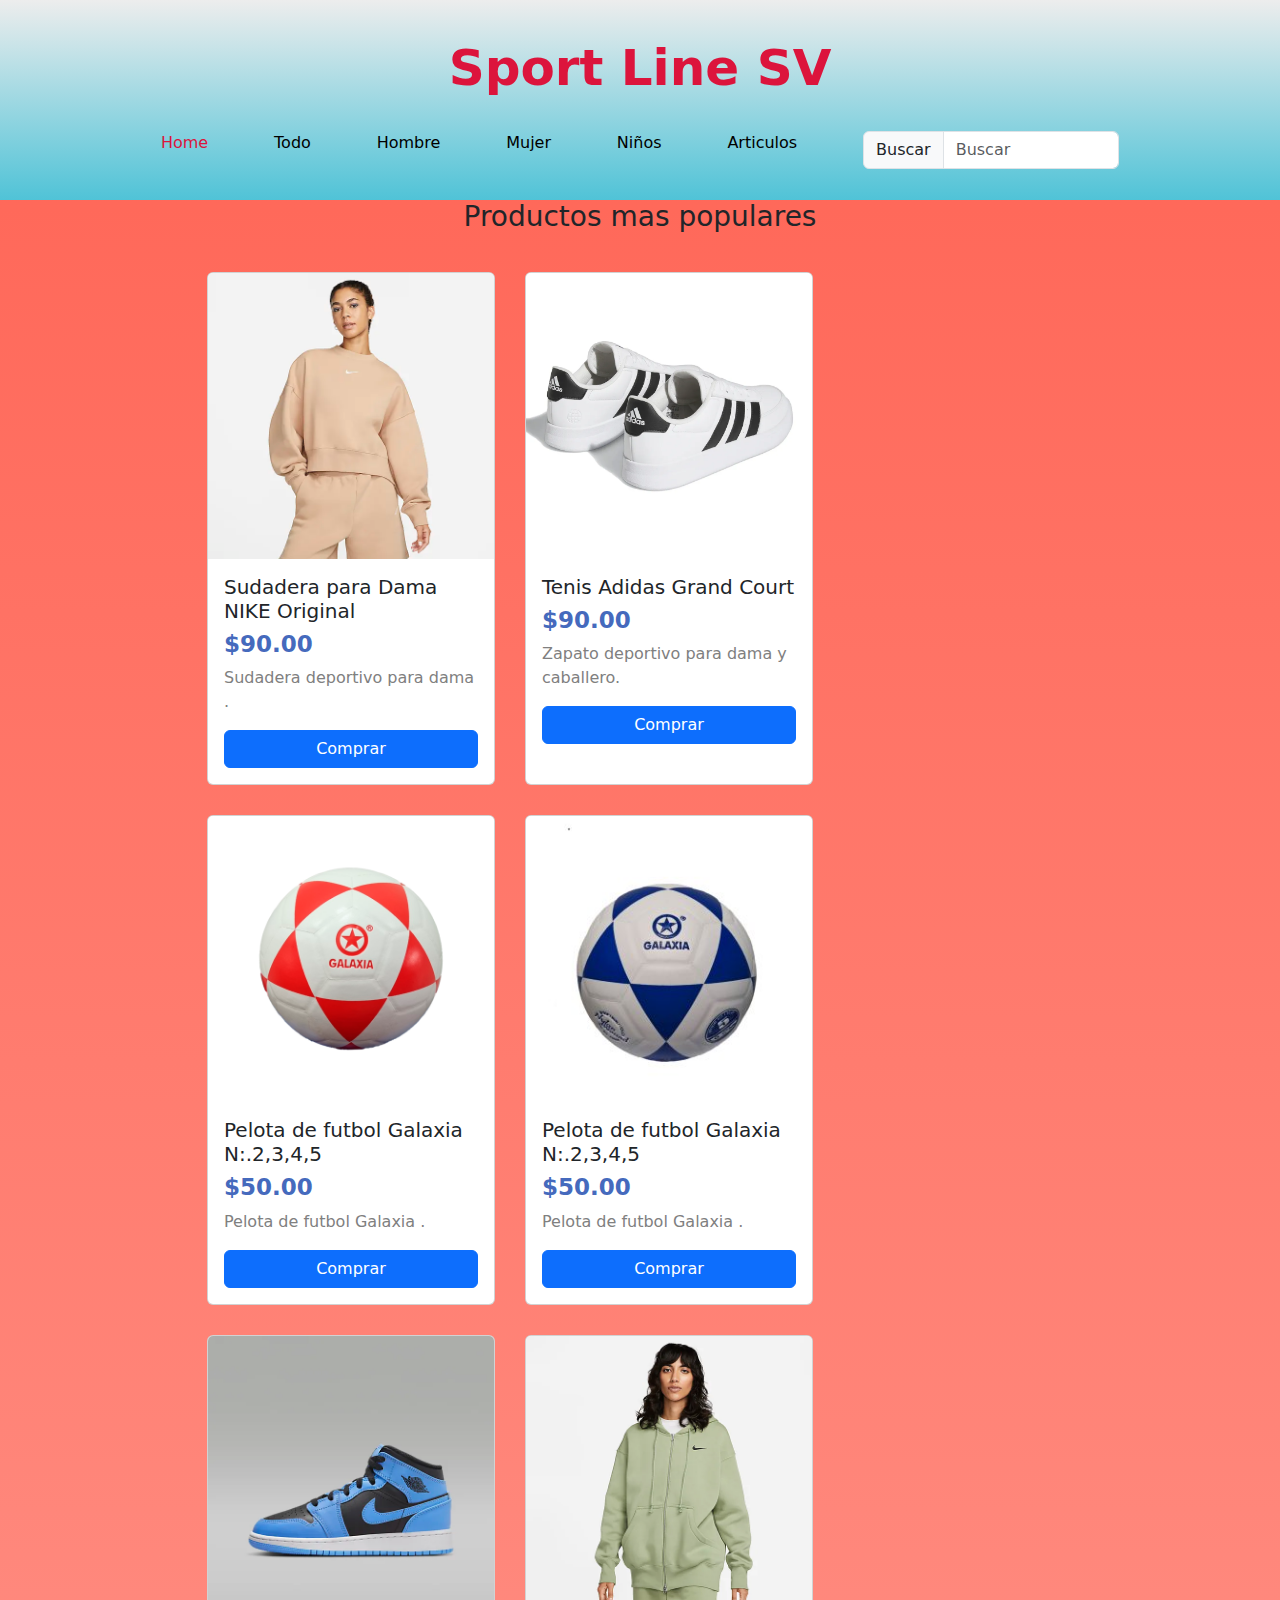
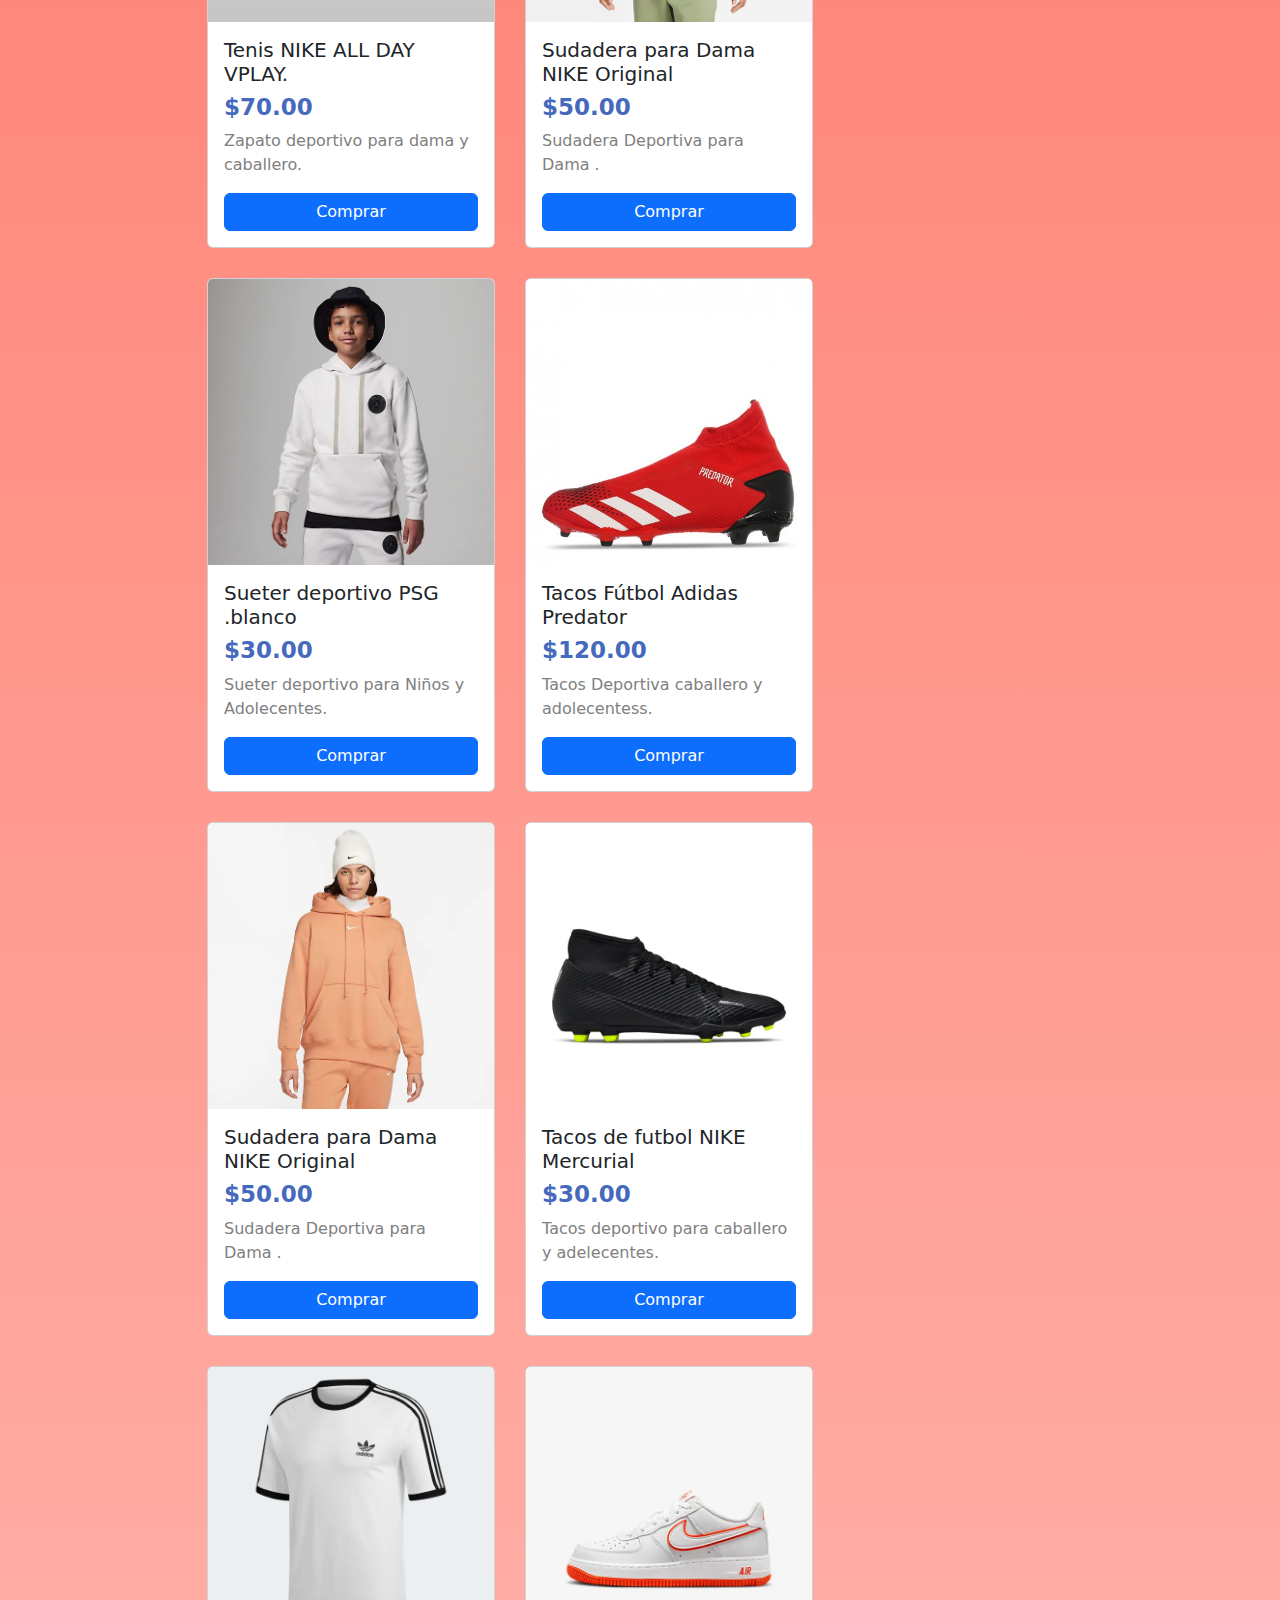
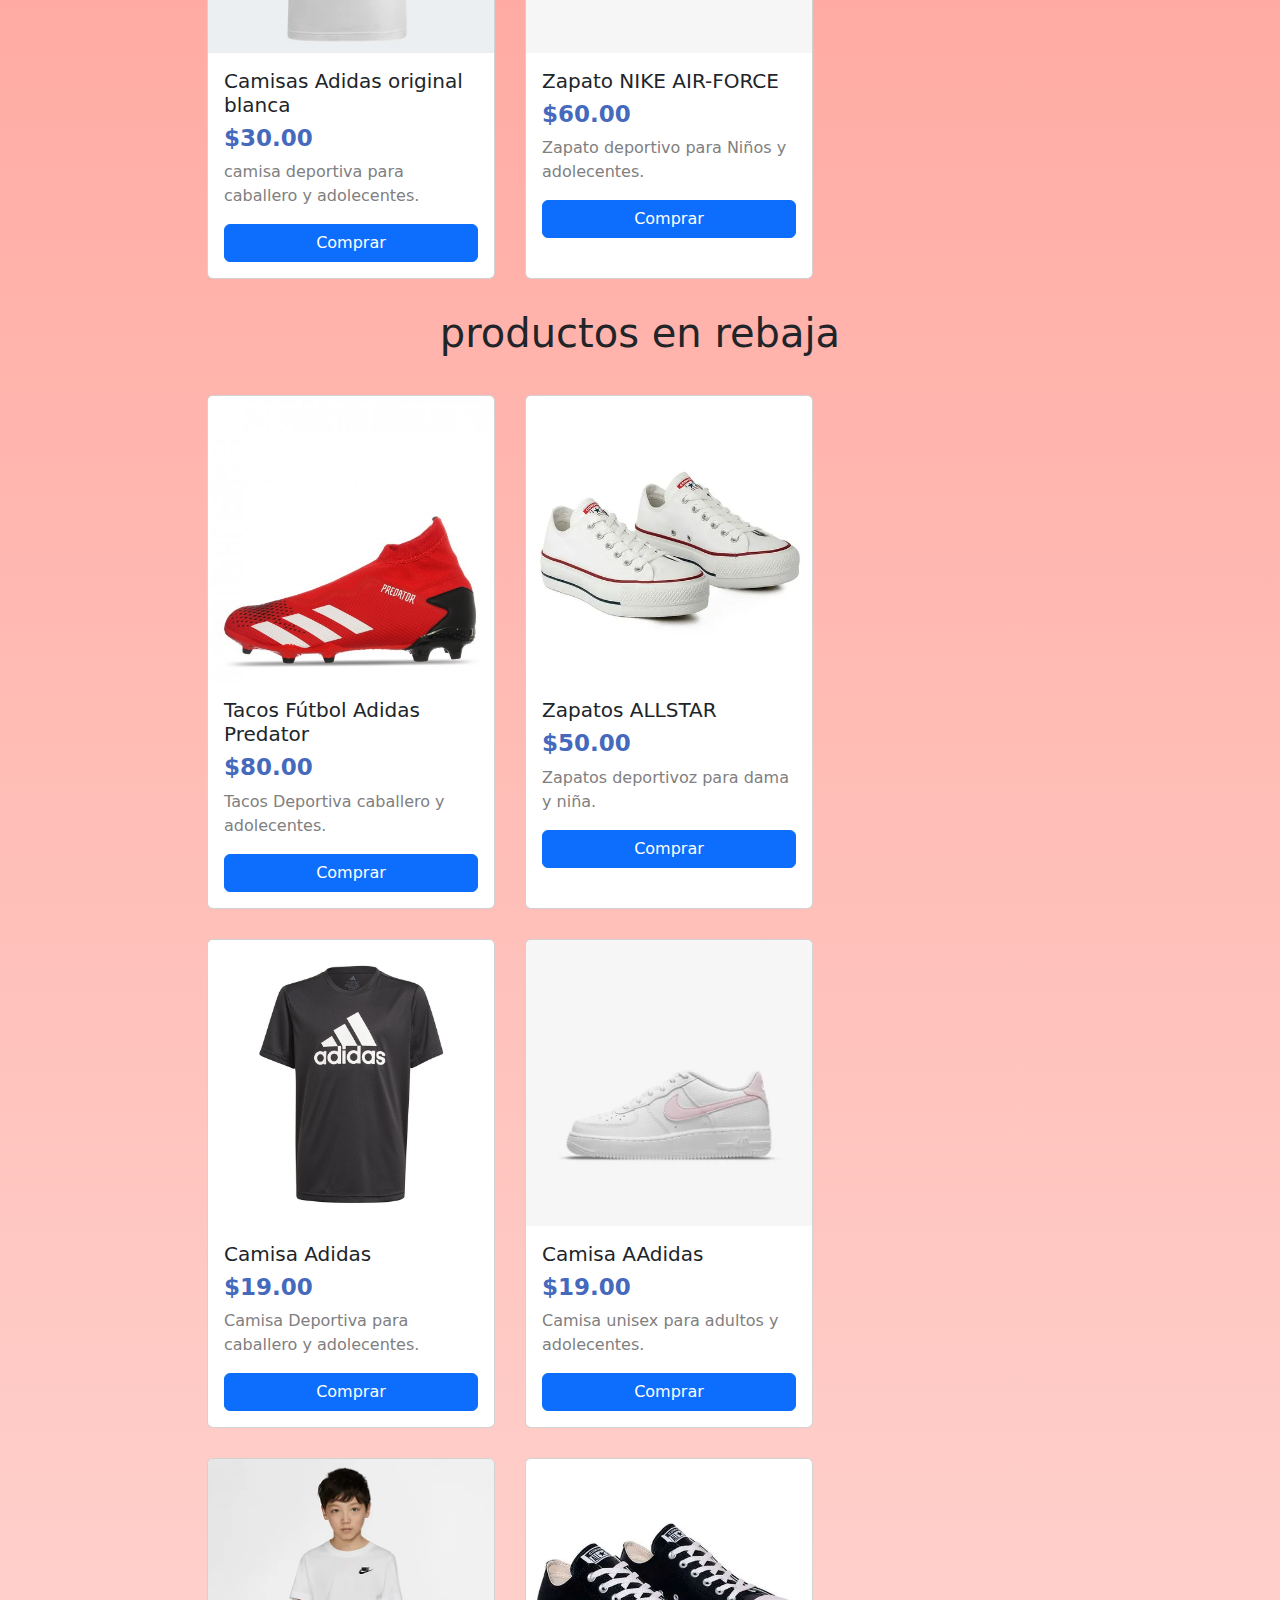
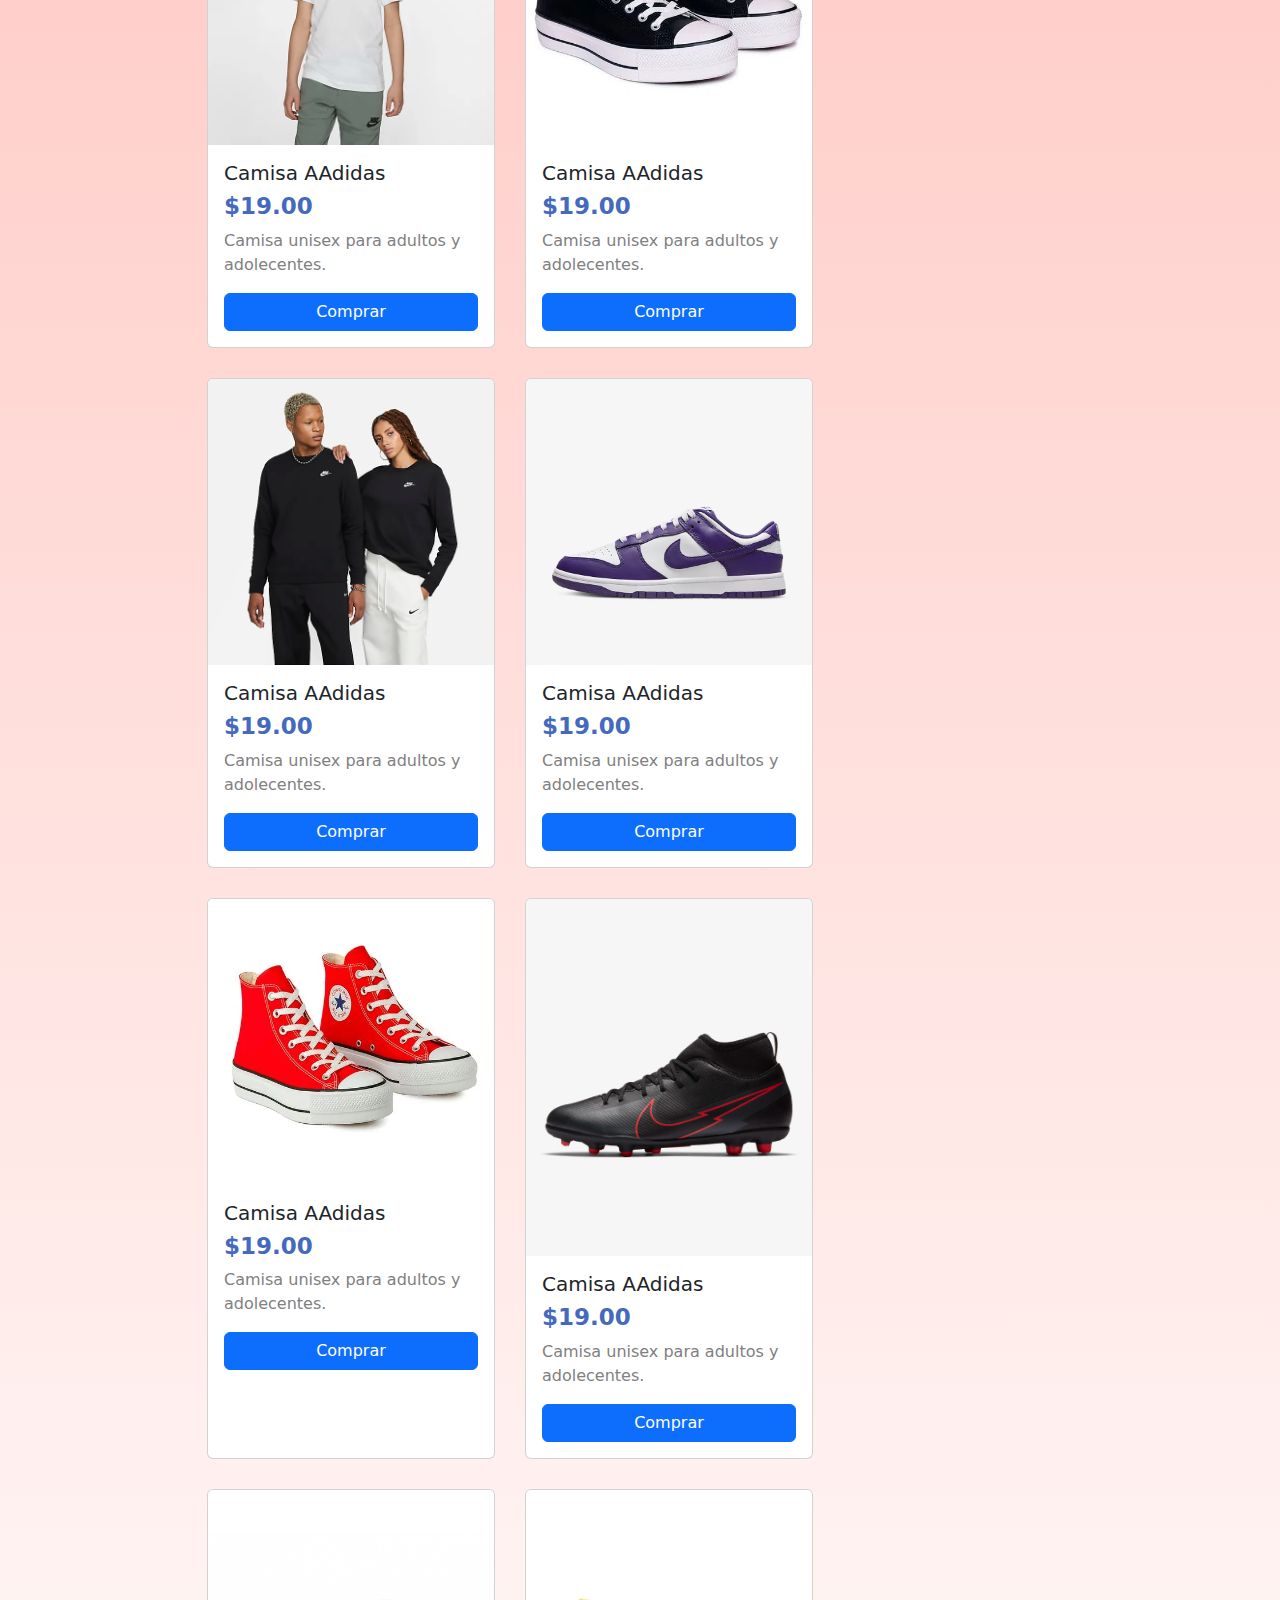
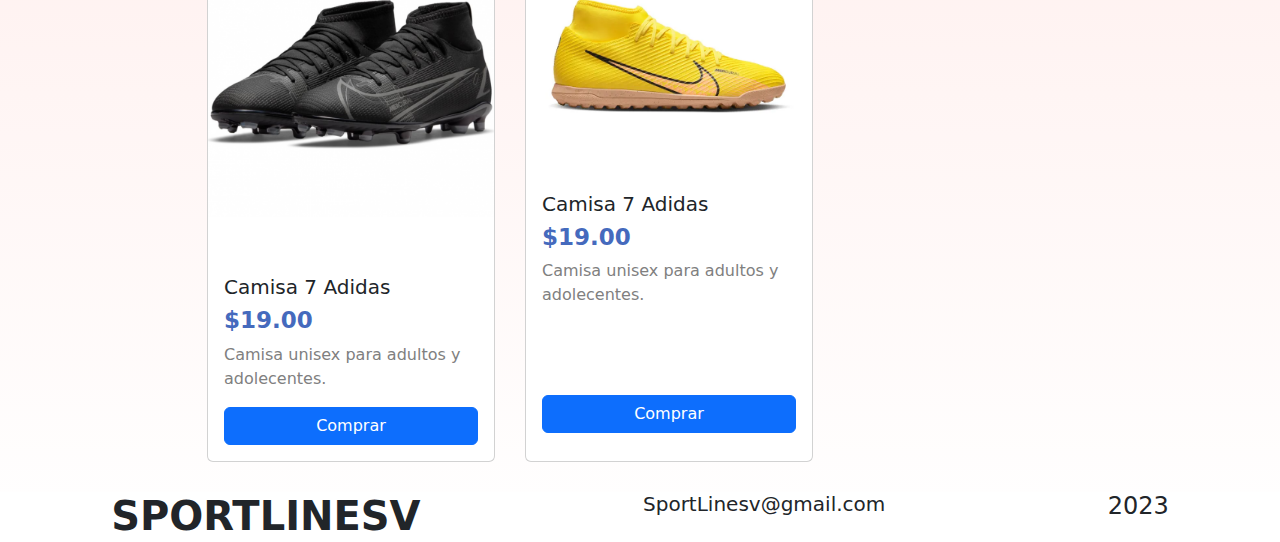
<file: index.html>
<!DOCTYPE html>
<html lang="en">

<head>
  <meta charset="UTF-8" />
  <meta name="viewport" content="width=device-width, initial-scale=1.0" />
  <title>SportLineSV</title>
  <link rel="stylesheet" href="css/nav.css" />
  <link rel="stylesheet" href="css/bootstrap.min.css" />
  <link rel="stylesheet" href="css/cards.css">
  <link rel="stylesheet" href="css/footer.css">
  <script src="https://code.jquery.com/jquery-3.5.1.js"></script>
  <link rel="stylesheet" href="https://cdnjs.cloudflare.com/ajax/libs/font-awesome/6.4.2/css/all.min.css" integrity="sha512-z3gLpd7yknf1YoNbCzqRKc4qyor8gaKU1qmn+CShxbuBusANI9QpRohGBreCFkKxLhei6S9CQXFEbbKuqLg0DA==" crossorigin="anonymous" referrerpolicy="no-referrer" />

</head>

<body>
  <div class="navegacion">

    <div class="logo">
      <span class="logo">Sport Line SV</span>
    </div>
    <div class="links">
      <a href="index.html" class="active"><i class="fa-regular fa-hand-point-down"></i>Home</a>
      <a href="pages/todo.html"><i class="fa-regular fa-hand-point-down"></i>Todo</a>
      <a href="pages/hombre.html"><i class="fa-regular fa-hand-point-down"></i>Hombre</a>
      <a href="pages/mujer.html"><i class="fa-regular fa-hand-point-down"></i>Mujer</a>
      <a href="pages/kids.html"><i class="fa-regular fa-hand-point-down"></i>Niños</a>
      <a href="pages/articulos.html"><i class="fa-regular fa-hand-point-down"></i>Articulos</a>
      <div class="col-3">
        <div class="input-group">
          <span class="input-group-text" id="basic-addon1">Buscar</span>
          <input type="text" class="form-control" placeholder="Buscar" aria-describedby="basic-addon1" />
        </div>
      </div>
    </div>
  </div>


  <center>
    <h3>Productos mas populares</h3>
  </center>
  <div class="containers">
    <div class="card" style="width: 18rem;">
      <img src="img/img R.M/camisa7.png" class="card-img-top" alt="...">
      <div class="card-body">
        <h5 class="card-title">Sudadera para Dama NIKE Original</h5>
        <h3 class="price"> $90.00</h3>
        <p class="card-text">Sudadera deportivo para dama .</p>
        <div class="d-grid gap-2">
          <a href="#" class="btn btn-primary ">Comprar</a>
        </div>
      </div>
    </div>
    <div class="card" style="width: 18rem;">
      <img src="img/img Z.H/tenis2.webp" class="card-img-top" alt="...">
      <div class="card-body">
        <h5 class="card-title">Tenis Adidas Grand Court </h5>
        <h3 class="price"> $90.00</h3>
        <p class="card-text">Zapato deportivo para dama y caballero.</p>
        <div class="d-grid gap-2">
          <a href="#" class="btn btn-primary ">Comprar</a>
        </div>
      </div>
    </div>

    <div class="card" style="width: 18rem;">
      <img src="img/home/pelota1.png" class="card-img-top" alt="...">
      <div class="card-body">
        <h5 class="card-title">Pelota de futbol Galaxia N:.2,3,4,5 </h5>
        <h3 class="price"> $50.00</h3>
        <p class="card-text">Pelota de futbol Galaxia .</p>
        <div class="d-grid gap-2">
          <a href="#" class="btn btn-primary ">Comprar</a>
        </div>
      </div>
    </div>
    
    <div class="card" style="width: 18rem;">
      <img src="img/home/pelota2.jpg" class="card-img-top" alt="...">
      <div class="card-body">
        <h5 class="card-title">Pelota de futbol Galaxia N:.2,3,4,5</h5>
        <h3 class="price"> $50.00</h3>
        <p class="card-text">Pelota de futbol Galaxia .</p>
        <div class="d-grid gap-2">
          <a href="#" class="btn btn-primary ">Comprar</a>
        </div>
      </div>
    </div>
    <div class="card" style="width: 18rem;">
      <img src="img/img Z.NÑO/air-jordan-1-mid-zapatillas-nino-a-xshl11.png" class="card-img-top" alt="...">
      <div class="card-body">
        <h5 class="card-title">Tenis NIKE ALL DAY VPLAY.</h5>
        <h3 class="price"> $70.00</h3>
        <p class="card-text">Zapato deportivo para dama y caballero.</p>
        <div class="d-grid gap-2">
          <a href="#" class="btn btn-primary ">Comprar</a>
        </div>
      </div>
    </div>
    <div class="card" style="width: 18rem;">
      <img src="img/img R.M/camisa4.png" class="card-img-top" alt="...">
      <div class="card-body">
        <h5 class="card-title">Sudadera para Dama NIKE Original  </h5>
        <h3 class="price"> $50.00</h3>
        <p class="card-text"> Sudadera Deportiva para Dama  .</p>
        <div class="d-grid gap-2">
          <a href="#" class="btn btn-primary ">Comprar</a>
        </div>
      </div>
    </div>
    
    <div class="card" style="width: 18rem;">
      <img src="img/img R.NIÑO/camisa1.png" class="card-img-top" alt="...">
      <div class="card-body">
        <h5 class="card-title">Sueter deportivo PSG .blanco  </h5>
        <h3 class="price"> $30.00</h3>
        <p class="card-text">Sueter deportivo para Niños y Adolecentes.</p>
        <div class="d-grid gap-2">
          <a href="#" class="btn btn-primary ">Comprar</a>
        </div>
      </div>
    </div>
    <div class="card" style="width: 18rem;">
      <img src="img/home/tacos13.png" class="card-img-top" alt="...">
      <div class="card-body">
        <h5 class="card-title">Tacos Fútbol Adidas Predator </h5>
        <h3 class="price"> $120.00</h3>
        <p class="card-text">Tacos Deportiva caballero y adolecentess.</p>
        <div class="d-grid gap-2">
          <a href="#" class="btn btn-primary ">Comprar</a>
        </div>
      </div>
    </div>
    
    <div class="card" style="width: 18rem;">
      <img src="img/img R.M/camisa5.png" class="card-img-top" alt="...">
      <div class="card-body">
        <h5 class="card-title">Sudadera para Dama NIKE Original</h5>
        <h3 class="price"> $50.00</h3>
        <p class="card-text">Sudadera Deportiva para Dama .</p>
        <div class="d-grid gap-2">
          <a href="#" class="btn btn-primary ">Comprar</a>
        </div>
      </div>
    </div>
    <div class="card" style="width: 18rem;">
      <img src="img/home/taco11.webp" class="card-img-top" alt="...">
      <div class="card-body">
        <h5 class="card-title">Tacos de futbol NIKE  Mercurial </h5>
        <h3 class="price"> $30.00</h3>
        <p class="card-text">Tacos deportivo para  caballero y adelecentes.</p>
        <div class="d-grid gap-2">
          <a href="#" class="btn btn-primary ">Comprar</a>
        </div>
      </div>
    </div>
    <div class="card" style="width: 18rem;">
      <img src="img/home/adidas1.webp" class="card-img-top" alt="...">
      <div class="card-body">
        <h5 class="card-title">Camisas Adidas original blanca </h5>
        <h3 class="price"> $30.00</h3>
        <p class="card-text">camisa deportiva para caballero y adolecentes.</p>
        <div class="d-grid gap-2">
          <a href="#" class="btn btn-primary ">Comprar</a>
        </div>
      </div>
    </div>
    
    <div class="card" style="width: 18rem;">
      <img src="img/img Z.NÑO/air-force-1-zapatillas-nino-a-snmW91.png" class="card-img-top" alt="...">
      <div class="card-body">
        <h5 class="card-title">Zapato NIKE AIR-FORCE</h5>
        <h3 class="price"> $60.00</h3>
        <p class="card-text">Zapato deportivo para Niños y adolecentes.</p>
        <div class="d-grid gap-2">
          <a href="#" class="btn btn-primary ">Comprar</a>
        </div>
      </div>
    </div>
  </div>
 <center> <h1>productos en rebaja</h1></center>
  <div class="containers">
    <div class="card" style="width: 18rem;">
      <img src="img/home/tacos13.png" class="card-img-top" alt="...">
      <div class="card-body">
        <h5 class="card-title">Tacos Fútbol Adidas Predator </h5>
        <h3 class="price"> $80.00</h3>
        <p class="card-text">Tacos Deportiva caballero y adolecentes.</p>
        <div class="d-grid gap-2">
          <a href="#" class="btn btn-primary ">Comprar</a>
        </div>
      </div>
    </div>
    <div class="card" style="width: 18rem;">
      <img src="img/home/tenis1 (2).webp" class="card-img-top" alt="...">
      <div class="card-body">
        <h5 class="card-title">Zapatos ALLSTAR</h5>
        <h3 class="price"> $50.00</h3>
        <p class="card-text">Zapatos deportivoz para dama y niña.</p>
        <div class="d-grid gap-2">
          <a href="#" class="btn btn-primary ">Comprar</a>
        </div>
      </div>
    </div>
    <div class="card" style="width: 18rem;">
      <img src="img/home/adidas2.jpg" class="card-img-top" alt="...">
      <div class="card-body">
        <h5 class="card-title">Camisa  Adidas</h5>
        <h3 class="price"> $19.00</h3>
        <p class="card-text">Camisa Deportiva para caballero y adolecentes.</p>
        <div class="d-grid gap-2">
          <a href="#" class="btn btn-primary ">Comprar</a>
        </div>
      </div>
    </div>
    <div class="card" style="width: 18rem;">
      <img src="img/home/tenis22.png" class="card-img-top" alt="...">
      <div class="card-body">
        <h5 class="card-title">Camisa  AAdidas</h5>
        <h3 class="price"> $19.00</h3>
        <p class="card-text">Camisa unisex para adultos y adolecentes.</p>
        <div class="d-grid gap-2">
          <a href="#" class="btn btn-primary ">Comprar</a>
        </div>
      </div>
    </div>
    <div class="card" style="width: 18rem;">
      <img src="img/img R.NIÑO/camisa4.png" class="card-img-top" alt="...">
      <div class="card-body">
        <h5 class="card-title">Camisa  AAdidas</h5>
        <h3 class="price"> $19.00</h3>
        <p class="card-text">Camisa unisex para adultos y adolecentes.</p>
        <div class="d-grid gap-2">
          <a href="#" class="btn btn-primary ">Comprar</a>
        </div>
      </div>
    </div>
    <div class="card" style="width: 18rem;">
      <img src="img/img Z.M/tenis1 (4).webp" class="card-img-top" alt="...">
      <div class="card-body">
        <h5 class="card-title">Camisa  AAdidas</h5>
        <h3 class="price"> $19.00</h3>
        <p class="card-text">Camisa unisex para adultos y adolecentes.</p>
        <div class="d-grid gap-2">
          <a href="#" class="btn btn-primary ">Comprar</a>
        </div>
      </div>
    </div>
    <div class="card" style="width: 18rem;">
      <img src="img/img R.H/camisa5.png" class="card-img-top" alt="...">
      <div class="card-body">
        <h5 class="card-title">Camisa  AAdidas</h5>
        <h3 class="price"> $19.00</h3>
        <p class="card-text">Camisa unisex para adultos y adolecentes.</p>
        <div class="d-grid gap-2">
          <a href="#" class="btn btn-primary ">Comprar</a>
        </div>
      </div>
    </div>
    <div class="card" style="width: 18rem;">
      <img src="img/img Z.NÑO/dunk-low-retro-zapatillas-Q77g1d.png" class="card-img-top" alt="...">
      <div class="card-body">
        <h5 class="card-title">Camisa  AAdidas</h5>
        <h3 class="price"> $19.00</h3>
        <p class="card-text">Camisa unisex para adultos y adolecentes.</p>
        <div class="d-grid gap-2">
          <a href="#" class="btn btn-primary ">Comprar</a>
        </div>
      </div>
    </div>
    <div class="card" style="width: 18rem;">
      <img src="img/home/tenis1 (6).webp" class="card-img-top" alt="...">
      <div class="card-body">
        <h5 class="card-title">Camisa  AAdidas</h5>
        <h3 class="price"> $19.00</h3>
        <p class="card-text">Camisa unisex para adultos y adolecentes.</p>
        <div class="d-grid gap-2">
          <a href="#" class="btn btn-primary ">Comprar</a>
        </div>
      </div>
    </div>
    <div class="card" style="width: 18rem;">
      <img src="img/home/tacos20.webp" class="card-img-top" alt="...">
      <div class="card-body">
        <h5 class="card-title">Camisa  AAdidas</h5>
        <h3 class="price"> $19.00</h3>
        <p class="card-text">Camisa unisex para adultos y adolecentes.</p>
        <div class="d-grid gap-2">
          <a href="#" class="btn btn-primary ">Comprar</a>
        </div>
      </div>
    </div>
    

    <div class="card" style="width: 18rem;">
      <img src="img/home/tacos100.jpg" class="card-img-top" alt="...">
      <div class="card-body">
        <h5 class="card-title">Camisa 7 Adidas</h5>
        <h3 class="price"> $19.00</h3>
        <p class="card-text">Camisa unisex para adultos y adolecentes.</p>
        <div class="d-grid gap-2">
          <a href="#" class="btn btn-primary ">Comprar</a>
        </div>
      </div>
    </div>
    <div class="card" style="width: 18rem; ">
      <img src="img/home/dj5965-780-phsrh000-2000.webp" class="card-img-top" alt="...">
      <div class="card-body">
        <h5 class="card-title">Camisa 7 Adidas</h5>
        <h3 class="price"> $19.00</h3>
        <p class="card-text">Camisa unisex para adultos y adolecentes.
         
        </p>
        <br>
        <br>
        <br>
        <div class="d-grid gap-2">
          <a href="#" class="btn btn-primary ">Comprar</a>
        </div>
      </div>
    </div>
  </div>
 
  

  <div class="footer">
    <h1>SPORTLINESV</h1>
    <h5>SportLinesv@gmail.com</h5>
    <h4>2023</h4>
  </div>
  <script src="https://ajax.googleapis.com/ajax/libs/jquery/1.11.2/jquery.min.js"></script>
  <script src="js/targeta.js"></script>
  <script src="js/jquery-3.2.1.slim.min.js.js"></script>
  <script src="js/bootstrap.min.js.js"></script>
  <script src="js/popper.min.js.js"></script>

</body>

</html>
</file>
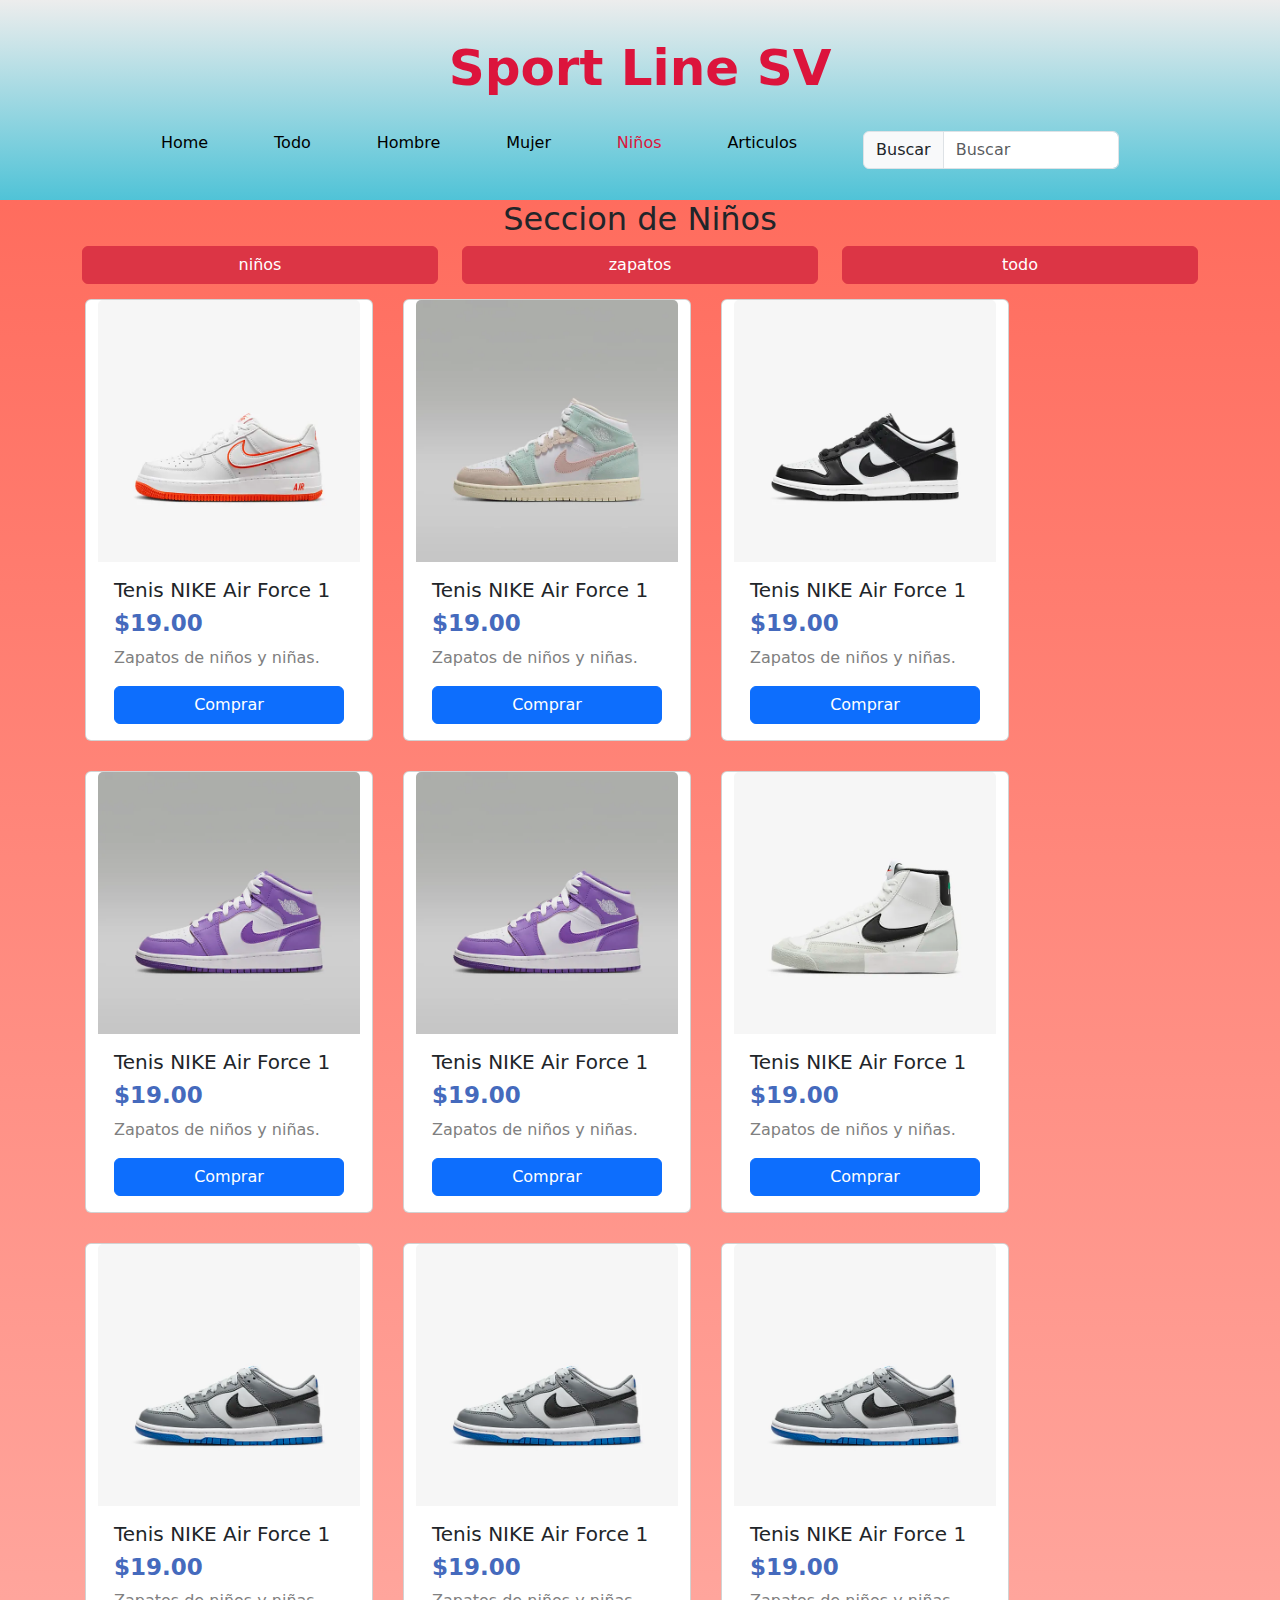
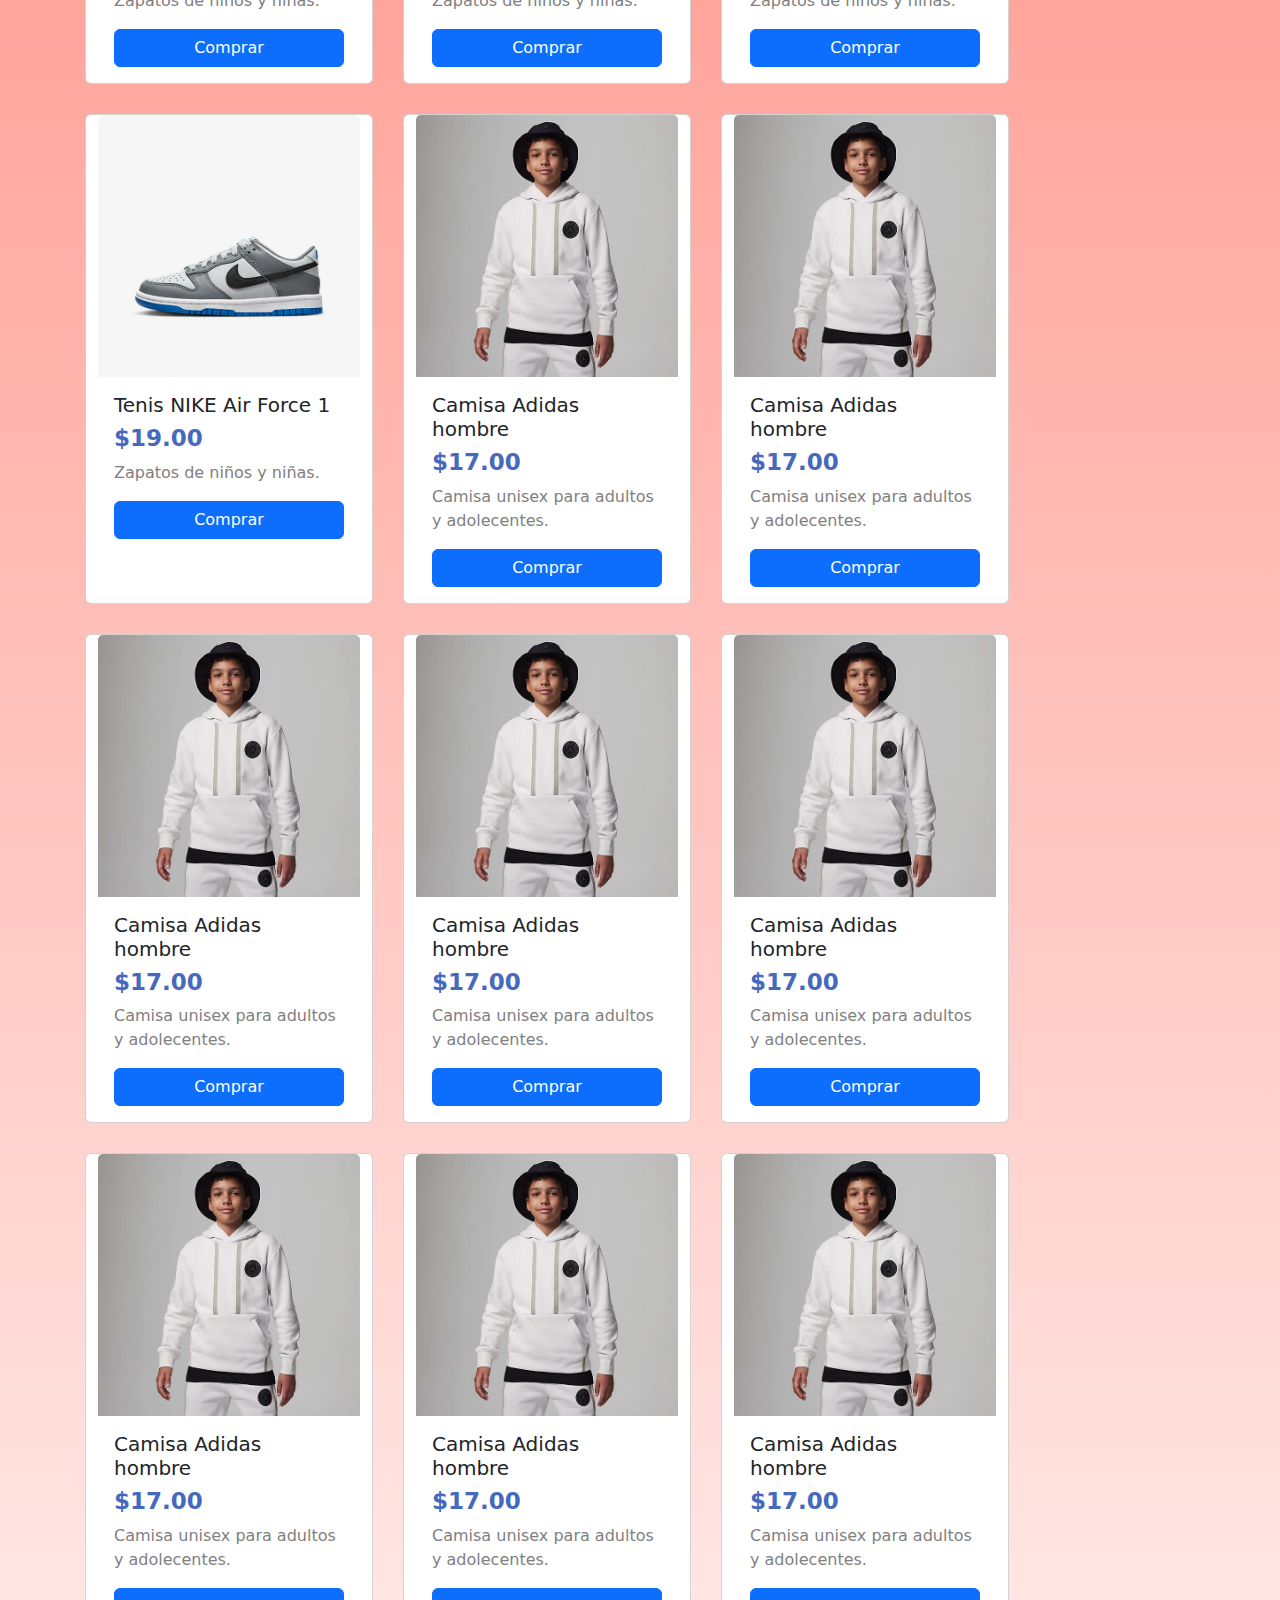
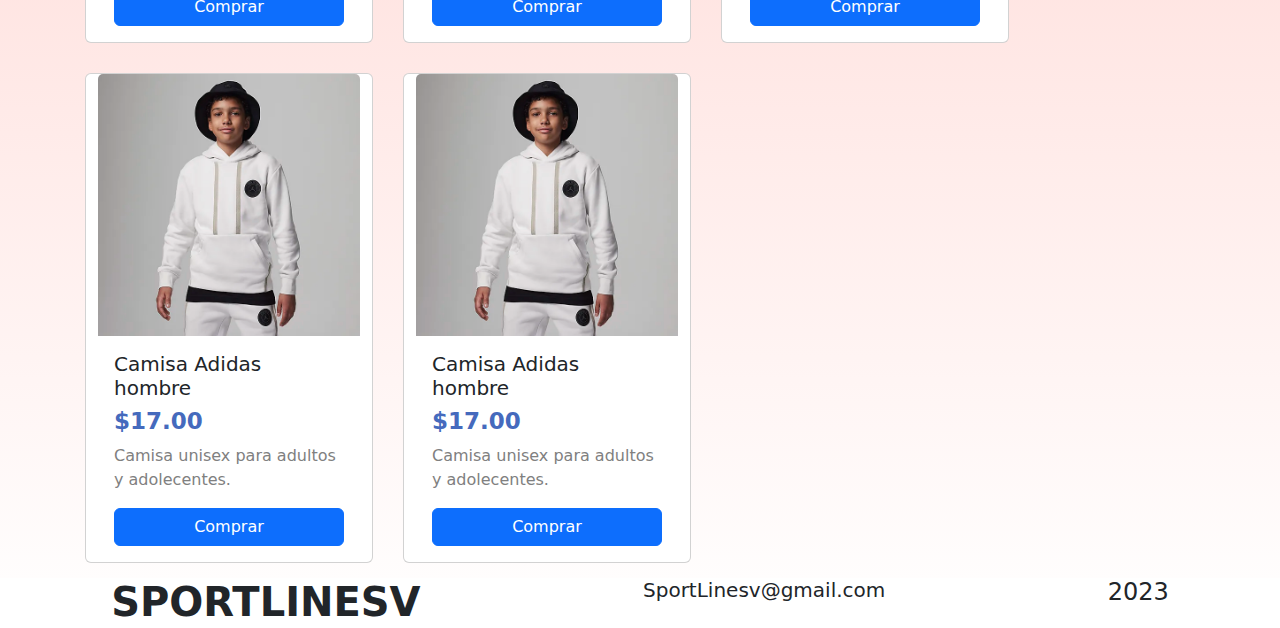
<file: pages/kids.html>
<!DOCTYPE html>
<html lang="en">

<head>
  <meta charset="UTF-8">
  <meta name="viewport" content="width=device-width, initial-scale=1.0">
  <title>SportLineSV</title>
  <link rel="stylesheet" href="../css/nav.css" />
  <link rel="stylesheet" href="../css/bootstrap.min.css" />
  <link rel="stylesheet" href="../css/cards.css">
  <link rel="stylesheet" href="../css/footer.css">
  <script src="https://code.jquery.com/jquery-3.5.1.js"></script>
  <link rel="stylesheet" href="https://cdnjs.cloudflare.com/ajax/libs/font-awesome/6.4.2/css/all.min.css" integrity="sha512-z3gLpd7yknf1YoNbCzqRKc4qyor8gaKU1qmn+CShxbuBusANI9QpRohGBreCFkKxLhei6S9CQXFEbbKuqLg0DA==" crossorigin="anonymous" referrerpolicy="no-referrer" />
</head>

<body>
  <div class="navegacion">

    <div class="logo">
      <span class="logo">Sport Line SV</span>
    </div>
    <div class="links">
      <a href="../index.html"><i class="fa-regular fa-hand-point-down"></i>Home</a>
      <a href="todo.html"><i class="fa-regular fa-hand-point-down"></i>Todo</a>
      <a href="hombre.html"><i class="fa-regular fa-hand-point-down"></i>Hombre</a>
      <a href="mujer.html"><i class="fa-regular fa-hand-point-down"></i>Mujer</a>
      <a href="kids.html" class="active"><i class="fa-regular fa-hand-point-down"></i>Niños</a>
      <a href="articulos.html"><i class="fa-regular fa-hand-point-down"></i>Articulos</a>
      <div class="col-3">
        <div class="input-group">
          <span class="input-group-text" id="basic-addon1">Buscar</span>
          <input type="text" class="form-control" placeholder="Buscar" aria-describedby="basic-addon1" />
        </div>
      </div>
    </div>
  </div>

  <center>
    <h2>Seccion de Niños</h2>
  </center>
  <div class="container">
    <div class="row">
      <div class="col-4">
        <div class="d-grid gap-2">
          <button class="btn btn-danger" type="button" category="niños">niños</button>
        </div>


      </div>
      <div class="col-4">
        <div class="d-grid gap-2">
          <button class="btn btn-danger" type="button" category="niños-zapatos">zapatos</button>
        </div>

      </div>
      <div class="col-4">
        <div class="d-grid gap-2">
          <button class="btn btn-danger" type="button" category="all-gender">todo</button>
        </div>

      </div>
    </div>
    <div class="row">
      <div class="card" style="width: 18rem;" category="niños-zapatos">
        <img src="../img/img Z.NÑO/air-force-1-zapatillas-nino-a-snmW91.png" class="card-img-top" alt="...">
        <div class="card-body">
          <h5 class="card-title">Tenis NIKE Air Force 1</h5>
          <h3 class="price"> $19.00</h3>
          <p class="card-text">Zapatos de niños y niñas.</p>
          <div class="d-grid gap-2">
            <a href="#" class="btn btn-primary ">Comprar</a>
          </div>
        </div>
      </div>
      <div class="card" style="width: 18rem;" category="niños-zapatos">
        <img src="../img/img Z.NÑO/air-jordan-1-mid-se-zapatillas-nino-a-9xR8N6.png" class="card-img-top" alt="...">
        <div class="card-body">
          <h5 class="card-title">Tenis NIKE Air Force 1</h5>
          <h3 class="price"> $19.00</h3>
          <p class="card-text">Zapatos de niños y niñas.</p>
          <div class="d-grid gap-2">
            <a href="#" class="btn btn-primary ">Comprar</a>
          </div>
        </div>
      </div>
      <div class="card" style="width: 18rem;" category="niños-zapatos">
        <img src="../img/img Z.NÑO/zapatillas-dunk-low-nino-a-ClKMgF.png" class="card-img-top" alt="...">
        <div class="card-body">
          <h5 class="card-title">Tenis NIKE Air Force 1</h5>
          <h3 class="price"> $19.00</h3>
          <p class="card-text">Zapatos de niños y niñas.</p>
          <div class="d-grid gap-2">
            <a href="#" class="btn btn-primary ">Comprar</a>
          </div>
        </div>
      </div>
      <div class="card" style="width: 18rem;" category="niños-zapatos">
        <img src="../img/img Z.NÑO/air-jordan-1-mid-zapatillas-nino-a-9xdfBq (1).png" class="card-img-top" alt="...">
        <div class="card-body">
          <h5 class="card-title">Tenis NIKE Air Force 1</h5>
          <h3 class="price"> $19.00</h3>
          <p class="card-text">Zapatos de niños y niñas.</p>
          <div class="d-grid gap-2">
            <a href="#" class="btn btn-primary ">Comprar</a>
          </div>
        </div>
      </div>
      <div class="card" style="width: 18rem;" category="niños-zapatos">
        <img src="../img/img Z.NÑO/air-jordan-1-mid-zapatillas-nino-a-9xdfBq.png" class="card-img-top" alt="...">
        <div class="card-body">
          <h5 class="card-title">Tenis NIKE Air Force 1</h5>
          <h3 class="price"> $19.00</h3>
          <p class="card-text">Zapatos de niños y niñas.</p>
          <div class="d-grid gap-2">
            <a href="#" class="btn btn-primary ">Comprar</a>
          </div>
        </div>
      </div>
      <div class="card" style="width: 18rem;" category="niños-zapatos">
        <img src="../img/img Z.NÑO/blazer-mid-77-se-zapatillas-nino-a-ZDPz3w.png" class="card-img-top" alt="...">
        <div class="card-body">
          <h5 class="card-title">Tenis NIKE Air Force 1</h5>
          <h3 class="price"> $19.00</h3>
          <p class="card-text">Zapatos de niños y niñas.</p>
          <div class="d-grid gap-2">
            <a href="#" class="btn btn-primary ">Comprar</a>
          </div>
        </div>
      </div>
      <div class="card" style="width: 18rem;" category="niños-zapatos">
        <img src="../img/img Z.NÑO/zapatillas-dunk-low-nino-a-qzSGWv.png" class="card-img-top" alt="...">
        <div class="card-body">
          <h5 class="card-title">Tenis NIKE Air Force 1</h5>
          <h3 class="price"> $19.00</h3>
          <p class="card-text">Zapatos de niños y niñas.</p>
          <div class="d-grid gap-2">
            <a href="#" class="btn btn-primary ">Comprar</a>
          </div>
        </div>
      </div>
      <div class="card" style="width: 18rem;" category="niños-zapatos">
        <img src="../img/img Z.NÑO/zapatillas-dunk-low-nino-a-qzSGWv.png" class="card-img-top" alt="...">
        <div class="card-body">
          <h5 class="card-title">Tenis NIKE Air Force 1</h5>
          <h3 class="price"> $19.00</h3>
          <p class="card-text">Zapatos de niños y niñas.</p>
          <div class="d-grid gap-2">
            <a href="#" class="btn btn-primary ">Comprar</a>
          </div>
        </div>
      </div>

      <div class="card" style="width: 18rem;" category="niños-zapatos">
        <img src="../img/img Z.NÑO/zapatillas-dunk-low-nino-a-qzSGWv.png" class="card-img-top" alt="...">
        <div class="card-body">
          <h5 class="card-title">Tenis NIKE Air Force 1</h5>
          <h3 class="price"> $19.00</h3>
          <p class="card-text">Zapatos de niños y niñas.</p>
          <div class="d-grid gap-2">
            <a href="#" class="btn btn-primary ">Comprar</a>
          </div>
        </div>
      </div>

      <div class="card" style="width: 18rem;" category="niños-zapatos">
        <img src="../img/img Z.NÑO/zapatillas-dunk-low-nino-a-qzSGWv.png" class="card-img-top" alt="...">
        <div class="card-body">
          <h5 class="card-title">Tenis NIKE Air Force 1</h5>
          <h3 class="price"> $19.00</h3>
          <p class="card-text">Zapatos de niños y niñas.</p>
          <div class="d-grid gap-2">
            <a href="#" class="btn btn-primary ">Comprar</a>
          </div>
        </div>
      </div>



      <div class="card" style="width: 18rem;" category="niños">
        <img src="../img/img R.NIÑO/camisa1.png" class="card-img-top" alt="...">
        <div class="card-body">
          <h5 class="card-title">Camisa Adidas hombre</h5>
          <h3 class="price"> $17.00</h3>
          <p class="card-text">Camisa unisex para adultos y adolecentes.</p>
          <div class="d-grid gap-2">
            <a href="#" class="btn btn-primary ">Comprar</a>
          </div>
        </div>
      </div>
      <div class="card" style="width: 18rem;" category="niños">
        <img src="../img/img R.NIÑO/camisa1.png" class="card-img-top" alt="...">
        <div class="card-body">
          <h5 class="card-title">Camisa Adidas hombre</h5>
          <h3 class="price"> $17.00</h3>
          <p class="card-text">Camisa unisex para adultos y adolecentes.</p>
          <div class="d-grid gap-2">
            <a href="#" class="btn btn-primary ">Comprar</a>
          </div>
        </div>
      </div>
      <div class="card" style="width: 18rem;" category="niños">
        <img src="../img/img R.NIÑO/camisa1.png" class="card-img-top" alt="...">
        <div class="card-body">
          <h5 class="card-title">Camisa Adidas hombre</h5>
          <h3 class="price"> $17.00</h3>
          <p class="card-text">Camisa unisex para adultos y adolecentes.</p>
          <div class="d-grid gap-2">
            <a href="#" class="btn btn-primary ">Comprar</a>
          </div>
        </div>
      </div>
      <div class="card" style="width: 18rem;" category="niños">
        <img src="../img/img R.NIÑO/camisa1.png" class="card-img-top" alt="...">
        <div class="card-body">
          <h5 class="card-title">Camisa Adidas hombre</h5>
          <h3 class="price"> $17.00</h3>
          <p class="card-text">Camisa unisex para adultos y adolecentes.</p>
          <div class="d-grid gap-2">
            <a href="#" class="btn btn-primary ">Comprar</a>
          </div>
        </div>
      </div>
      <div class="card" style="width: 18rem;" category="niños">
        <img src="../img/img R.NIÑO/camisa1.png" class="card-img-top" alt="...">
        <div class="card-body">
          <h5 class="card-title">Camisa Adidas hombre</h5>
          <h3 class="price"> $17.00</h3>
          <p class="card-text">Camisa unisex para adultos y adolecentes.</p>
          <div class="d-grid gap-2">
            <a href="#" class="btn btn-primary ">Comprar</a>
          </div>
        </div>
      </div>
      <div class="card" style="width: 18rem;" category="niños">
        <img src="../img/img R.NIÑO/camisa1.png" class="card-img-top" alt="...">
        <div class="card-body">
          <h5 class="card-title">Camisa Adidas hombre</h5>
          <h3 class="price"> $17.00</h3>
          <p class="card-text">Camisa unisex para adultos y adolecentes.</p>
          <div class="d-grid gap-2">
            <a href="#" class="btn btn-primary ">Comprar</a>
          </div>
        </div>
      </div>
      <div class="card" style="width: 18rem;" category="niños">
        <img src="../img/img R.NIÑO/camisa1.png" class="card-img-top" alt="...">
        <div class="card-body">
          <h5 class="card-title">Camisa Adidas hombre</h5>
          <h3 class="price"> $17.00</h3>
          <p class="card-text">Camisa unisex para adultos y adolecentes.</p>
          <div class="d-grid gap-2">
            <a href="#" class="btn btn-primary ">Comprar</a>
          </div>
        </div>
      </div>

      <div class="card" style="width: 18rem;" category="niños">
        <img src="../img/img R.NIÑO/camisa1.png" class="card-img-top" alt="...">
        <div class="card-body">
          <h5 class="card-title">Camisa Adidas hombre</h5>
          <h3 class="price"> $17.00</h3>
          <p class="card-text">Camisa unisex para adultos y adolecentes.</p>
          <div class="d-grid gap-2">
            <a href="#" class="btn btn-primary ">Comprar</a>
          </div>
        </div>
      </div>
      <div class="card" style="width: 18rem;" category="niños">
        <img src="../img/img R.NIÑO/camisa1.png" class="card-img-top" alt="...">
        <div class="card-body">
          <h5 class="card-title">Camisa Adidas hombre</h5>
          <h3 class="price"> $17.00</h3>
          <p class="card-text">Camisa unisex para adultos y adolecentes.</p>
          <div class="d-grid gap-2">
            <a href="#" class="btn btn-primary ">Comprar</a>
          </div>
        </div>
      </div>

      <div class="card" style="width: 18rem;" category="niños">
        <img src="../img/img R.NIÑO/camisa1.png" class="card-img-top" alt="...">
        <div class="card-body">
          <h5 class="card-title">Camisa Adidas hombre</h5>
          <h3 class="price"> $17.00</h3>
          <p class="card-text">Camisa unisex para adultos y adolecentes.</p>
          <div class="d-grid gap-2">
            <a href="#" class="btn btn-primary ">Comprar</a>
          </div>
        </div>
      </div>
    </div>

  </div>

  </div>

  <div class="footer">
    <h1>SPORTLINESV</h1>
    <h5>SportLinesv@gmail.com</h5>
    <h4>2023</h4>
  </div>

  <script src="../js/filtro.js"></script>
  <script src="../js/jquery-3.2.1.slim.min.js.js"></script>
  <script src="../js/bootstrap.min.js.js"></script>
  <script src="../js/popper.min.js.js"></script>
</body>

</html>
</file>
<file: css/nav.css>
body{
    margin: 0%;
    background: rgb(255,255,255);
    background: linear-gradient(0deg, rgba(255,255,255,1) 0%, rgba(255,23,0,1) 150%); 
}
.azul{
    background: blue;
    padding: 10px;
    color: white;
    border-radius: 5px;
}
.navegacion{
    display: flex;
    flex-wrap: wrap;
    flex-direction: column;
    background: rgb(80,195,215);
    background: linear-gradient(0deg, rgba(80,195,215,1) 0%, rgba(237,237,237,1) 100%);
    width: 100%;
    height: 200px;
    justify-content: center;
    align-items: center;
    color: black;

}
.logo{
    display: flex;
    flex-wrap: wrap;
    align-items: start;
    justify-content: center;
   font-size: 50px;
   font-weight: bold;
    width: 100%;
    height: 50%;
    top: 0px;
    color: crimson;
    
}
.logo i{
    color: blue;
}
.links{
    display: flex;
    flex-wrap: wrap;
    justify-content: space-around;
    width: 80%;
    
}
.links a{
    text-decoration: none;
    color: black;
    
}
.links .active{
    color: crimson;
}
.inicio{
    width: 100%;
    padding-left: 10px;
}

.inicio a{
    padding-left: 10px;
}
.inicio span{
    padding-left: 10px;
}
</file>
<file: css/cards.css>
.price{
  font-size: 23px;
  font-weight: 600;
  color: #456ABD;
}

.card-text{
  color: gray;
}
.containers{
  
 padding: 15px;
 display: flex;
 flex-wrap: wrap;
 padding-left: 15%;
 padding-right: 15%;
}

.card{
  margin: 15px;
}
</file>
<file: css/footer.css>
.footer{
    width: 100%;
    height: 50px;
    display: flex;
    flex-direction: row;
    justify-content: flex-start;
    
    justify-content: space-around;
    bottom: 0px;
    background: white;
}
.footer h1{
   
    font-weight: bold;
}
</file>
